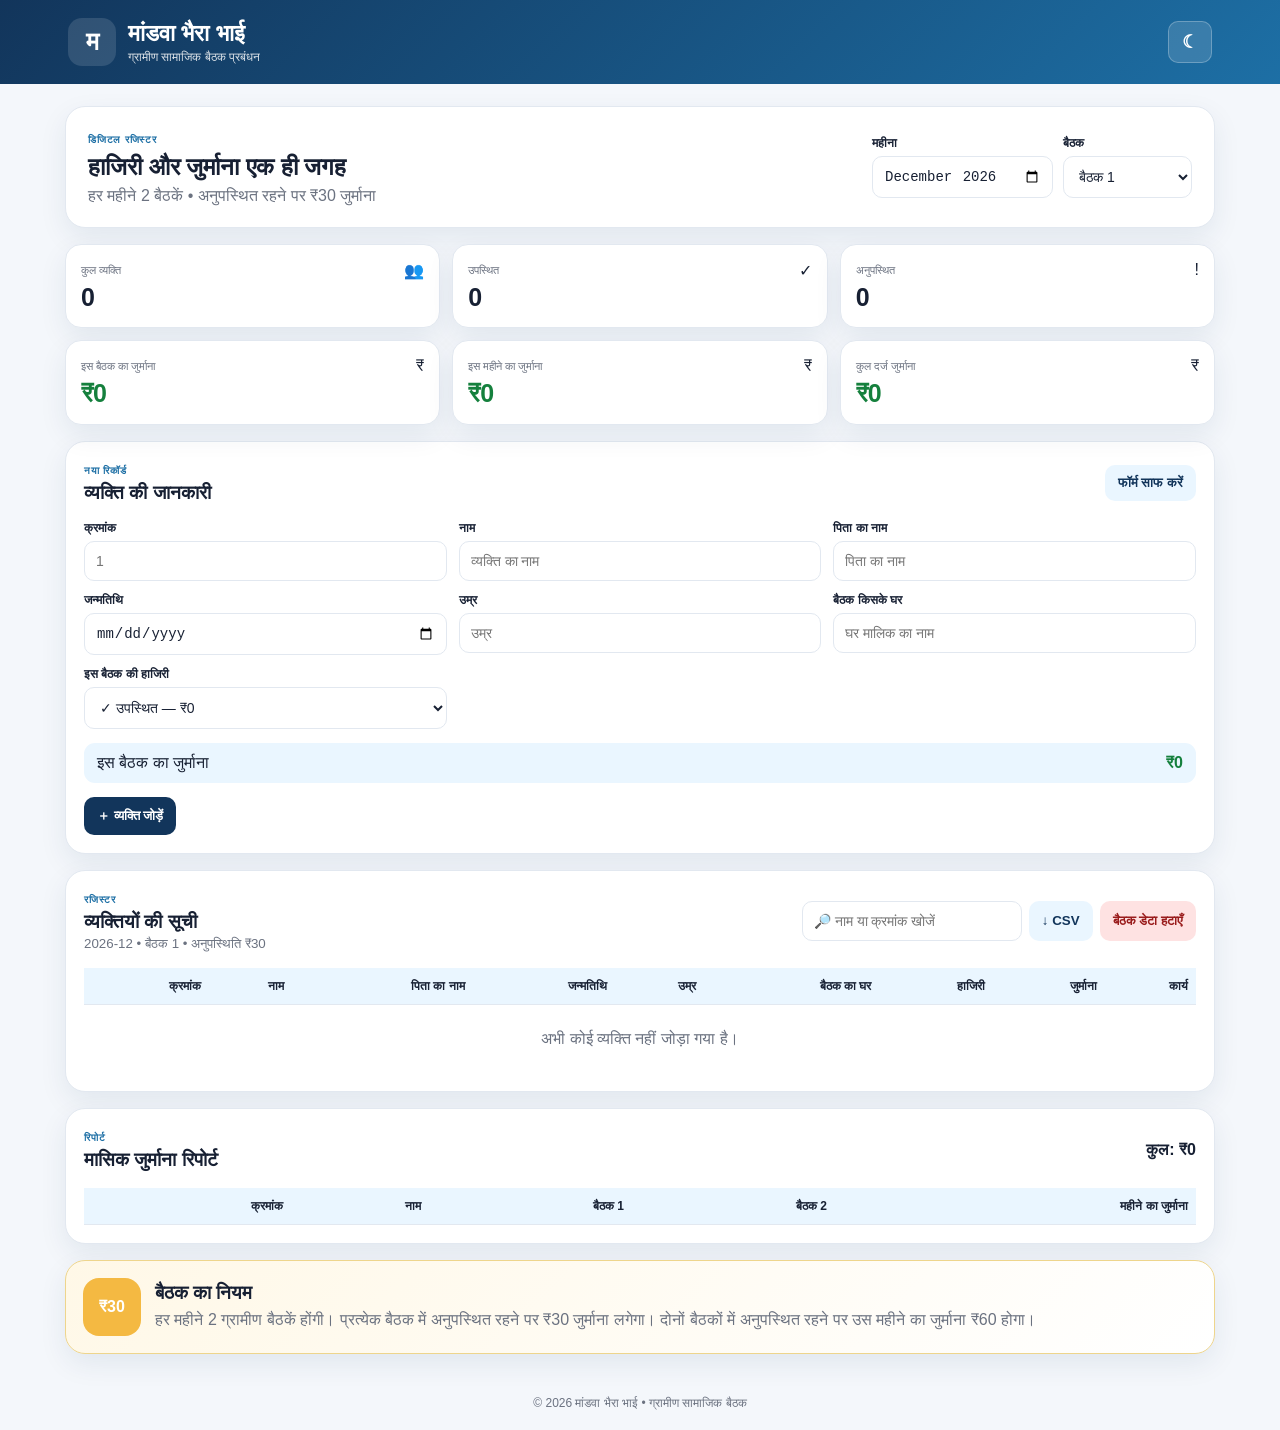
<file: index.html>
<!doctype html>
<html lang="hi">
<head>
<meta charset="utf-8">
<meta name="viewport" content="width=device-width,initial-scale=1">
<meta name="theme-color" content="#12355b">
<title>मांडवा भैरा भाई | ग्रामीण बैठक</title>
<link rel="stylesheet" href="style.css?v=4">
</head>
<body>
<header class="hero"><div class="hero-in">
  <div class="brand"><div class="logo">म</div><div><h1>मांडवा भैरा भाई</h1><p>ग्रामीण सामाजिक बैठक प्रबंधन</p></div></div>
  <button id="themeBtn" class="icon-btn">☾</button>
</div></header>

<main class="wrap">
<section class="welcome">
 <div><span class="tag">डिजिटल रजिस्टर</span><h2>हाजिरी और जुर्माना एक ही जगह</h2><p>हर महीने 2 बैठकें • अनुपस्थित रहने पर ₹30 जुर्माना</p></div>
 <div class="pick"><label>महीना<input id="month" type="month"></label><label>बैठक<select id="meeting"><option value="1">बैठक 1</option><option value="2">बैठक 2</option></select></label></div>
</section>

<section class="stats">
 <div class="stat"><span>कुल व्यक्ति</span><b id="total">0</b><em>👥</em></div>
 <div class="stat"><span>उपस्थित</span><b id="present">0</b><em>✓</em></div>
 <div class="stat"><span>अनुपस्थित</span><b id="absent">0</b><em>!</em></div>
 <div class="stat fine"><span>इस बैठक का जुर्माना</span><b id="meetingFine">₹0</b><em>₹</em></div>
 <div class="stat fine"><span>इस महीने का जुर्माना</span><b id="monthFine">₹0</b><em>₹</em></div>
 <div class="stat fine"><span>कुल दर्ज जुर्माना</span><b id="allFine">₹0</b><em>₹</em></div>
</section>

<section class="card">
 <div class="title"><div><span class="tag">नया रिकॉर्ड</span><h3>व्यक्ति की जानकारी</h3></div><button id="resetBtn" class="light-btn">फॉर्म साफ करें</button></div>
 <form id="personForm">
  <input id="editId" type="hidden">
  <div class="grid">
   <label>क्रमांक<input id="serial" type="number" min="1" required placeholder="1"></label>
   <label>नाम<input id="name" required placeholder="व्यक्ति का नाम"></label>
   <label>पिता का नाम<input id="father" placeholder="पिता का नाम"></label>
   <label>जन्मतिथि<input id="dob" type="date"></label>
   <label>उम्र<input id="age" type="number" min="0" max="120" placeholder="उम्र"></label>
   <label>बैठक किसके घर<input id="house" placeholder="घर मालिक का नाम"></label>
   <label>इस बैठक की हाजिरी<select id="attendance"><option value="present">✓ उपस्थित — ₹0</option><option value="absent">✕ अनुपस्थित — ₹30 जुर्माना</option></select></label>
  </div>
  <div class="fine-preview"><span>इस बैठक का जुर्माना</span><b id="formFine">₹0</b></div>
  <button class="primary" type="submit" id="saveBtn">＋ व्यक्ति जोड़ें</button>
 </form>
</section>

<section class="card">
 <div class="title"><div><span class="tag">रजिस्टर</span><h3>व्यक्तियों की सूची</h3><small id="meetingText"></small></div>
 <div class="tools"><input id="search" placeholder="🔎 नाम या क्रमांक खोजें"><button id="exportBtn" class="light-btn">↓ CSV</button><button id="clearMeetingBtn" class="danger">बैठक डेटा हटाएँ</button></div></div>
 <div class="table-wrap"><table><thead><tr><th>क्रमांक</th><th>नाम</th><th>पिता का नाम</th><th>जन्मतिथि</th><th>उम्र</th><th>बैठक का घर</th><th>हाजिरी</th><th>जुर्माना</th><th>कार्य</th></tr></thead><tbody id="peopleTable"></tbody></table></div>
 <div id="emptyState" class="empty">अभी कोई व्यक्ति नहीं जोड़ा गया है।</div>
</section>

<section class="card">
 <div class="title"><div><span class="tag">रिपोर्ट</span><h3>मासिक जुर्माना रिपोर्ट</h3></div><strong id="monthlyTotal">कुल: ₹0</strong></div>
 <div class="table-wrap"><table><thead><tr><th>क्रमांक</th><th>नाम</th><th>बैठक 1</th><th>बैठक 2</th><th>महीने का जुर्माना</th></tr></thead><tbody id="monthlyTable"></tbody></table></div>
</section>

<section class="rule"><div class="rule-icon">₹30</div><div><h3>बैठक का नियम</h3><p>हर महीने 2 ग्रामीण बैठकें होंगी। प्रत्येक बैठक में अनुपस्थित रहने पर ₹30 जुर्माना लगेगा। दोनों बैठकों में अनुपस्थित रहने पर उस महीने का जुर्माना ₹60 होगा।</p></div></section>
</main>
<footer>© 2026 मांडवा भैरा भाई • ग्रामीण सामाजिक बैठक</footer>
<script src="script.js?v=4" defer></script>
</body>
</html>
</file>
<file: style.css>
*{box-sizing:border-box} :root{--navy:#12355b;--blue:#1d6fa5;--sky:#eaf6ff;--gold:#f4b942;--green:#15803d;--red:#c62828;--bg:#f4f7fb;--card:#fff;--text:#172033;--muted:#6b7280;--line:#e2e8f0;--shadow:0 10px 28px rgba(18,53,91,.08)}body.dark{--bg:#0d1725;--card:#152236;--text:#f4f7fb;--muted:#aab6c5;--line:#2b3b50;--sky:#162d45}body{margin:0;background:var(--bg);color:var(--text);font-family:Arial,"Noto Sans Devanagari",sans-serif}.hero{background:linear-gradient(135deg,var(--navy),var(--blue));color:#fff}.hero-in{max-width:1180px;margin:auto;padding:18px;display:flex;justify-content:space-between;align-items:center}.brand{display:flex;gap:12px;align-items:center}.logo{width:48px;height:48px;border-radius:14px;background:#ffffff20;display:grid;place-items:center;font-size:25px;font-weight:800}.brand h1{margin:0;font-size:23px}.brand p{margin:3px 0 0;opacity:.85;font-size:12px}.icon-btn{background:#ffffff22;color:#fff;border:1px solid #ffffff40;border-radius:10px;padding:9px 13px;font-size:18px}.wrap{max-width:1180px;margin:22px auto;padding:0 15px}.welcome,.card,.rule{background:var(--card);border:1px solid var(--line);border-radius:20px;box-shadow:var(--shadow)}.welcome{padding:22px;display:flex;justify-content:space-between;gap:20px;align-items:center;margin-bottom:16px}.tag{font-size:10px;color:var(--blue);font-weight:800;letter-spacing:.8px}.welcome h2{margin:6px 0;font-size:24px}.welcome p{margin:0;color:var(--muted)}.pick{display:flex;gap:10px;min-width:320px}.pick label{flex:1}label{font-size:12px;font-weight:700}input,select{width:100%;margin-top:6px;padding:11px;border:1px solid var(--line);border-radius:10px;background:var(--card);color:var(--text);font-size:14px;outline:0}.stats{display:grid;grid-template-columns:repeat(3,1fr);gap:12px;margin-bottom:16px}.stat{position:relative;background:var(--card);border:1px solid var(--line);border-radius:16px;padding:15px;box-shadow:var(--shadow)}.stat span{font-size:11px;color:var(--muted)}.stat b{display:block;font-size:25px;margin-top:5px}.stat em{position:absolute;right:15px;top:16px;font-style:normal}.fine b{color:var(--green)}.card{padding:18px;margin-bottom:16px}.title{display:flex;justify-content:space-between;gap:12px;align-items:center;flex-wrap:wrap;margin-bottom:16px}.title h3{margin:4px 0 1px;font-size:19px}.title small{color:var(--muted)}.grid{display:grid;grid-template-columns:repeat(3,1fr);gap:12px}.fine-preview{margin:14px 0;padding:11px 13px;background:var(--sky);border-radius:11px;display:flex;justify-content:space-between}.fine-preview b{color:var(--green)}button{cursor:pointer;font-weight:700;border:0;border-radius:10px;padding:10px 13px}.primary{background:var(--navy);color:#fff}.light-btn{background:var(--sky);color:var(--navy)}.danger{background:#fee2e2;color:#991b1b}.tools{display:flex;gap:7px;flex-wrap:wrap}.tools input{width:220px;margin:0}.table-wrap{overflow-x:auto}table{width:100%;min-width:940px;border-collapse:collapse}th,td{padding:11px 8px;border-bottom:1px solid var(--line);font-size:12px;text-align:right}th{background:var(--sky)}.badge{padding:5px 8px;border-radius:20px;font-weight:800}.ok{background:#dcfce7;color:#166534}.bad{background:#fee2e2;color:#991b1b}.none{background:#f1f5f9;color:#64748b}.fine-cell{font-weight:800;color:var(--green)}.small{padding:6px 8px;font-size:11px}.edit{background:#e0f2fe;color:#075985}.del{background:#fee2e2;color:#991b1b}.empty{text-align:center;color:var(--muted);padding:25px}.rule{padding:17px;display:flex;gap:14px;align-items:center;background:linear-gradient(135deg,#fff8e7,var(--card));border-color:#eed58c}.rule-icon{width:58px;height:58px;border-radius:16px;background:var(--gold);color:#fff;display:grid;place-items:center;font-weight:900}.rule h3{margin:0 0 4px}.rule p{margin:0;color:var(--muted);line-height:1.5}footer{text-align:center;color:var(--muted);padding:20px;font-size:12px}@media(max-width:800px){.welcome{display:block}.pick{min-width:0;margin-top:15px}.stats{grid-template-columns:repeat(2,1fr)}.grid{grid-template-columns:repeat(2,1fr)}}@media(max-width:520px){.stats,.grid{grid-template-columns:1fr}.pick{display:grid;grid-template-columns:1fr 1fr}.tools input{width:100%}.tools{width:100%}.tools button{flex:1}.welcome h2{font-size:21px}}
</file>
